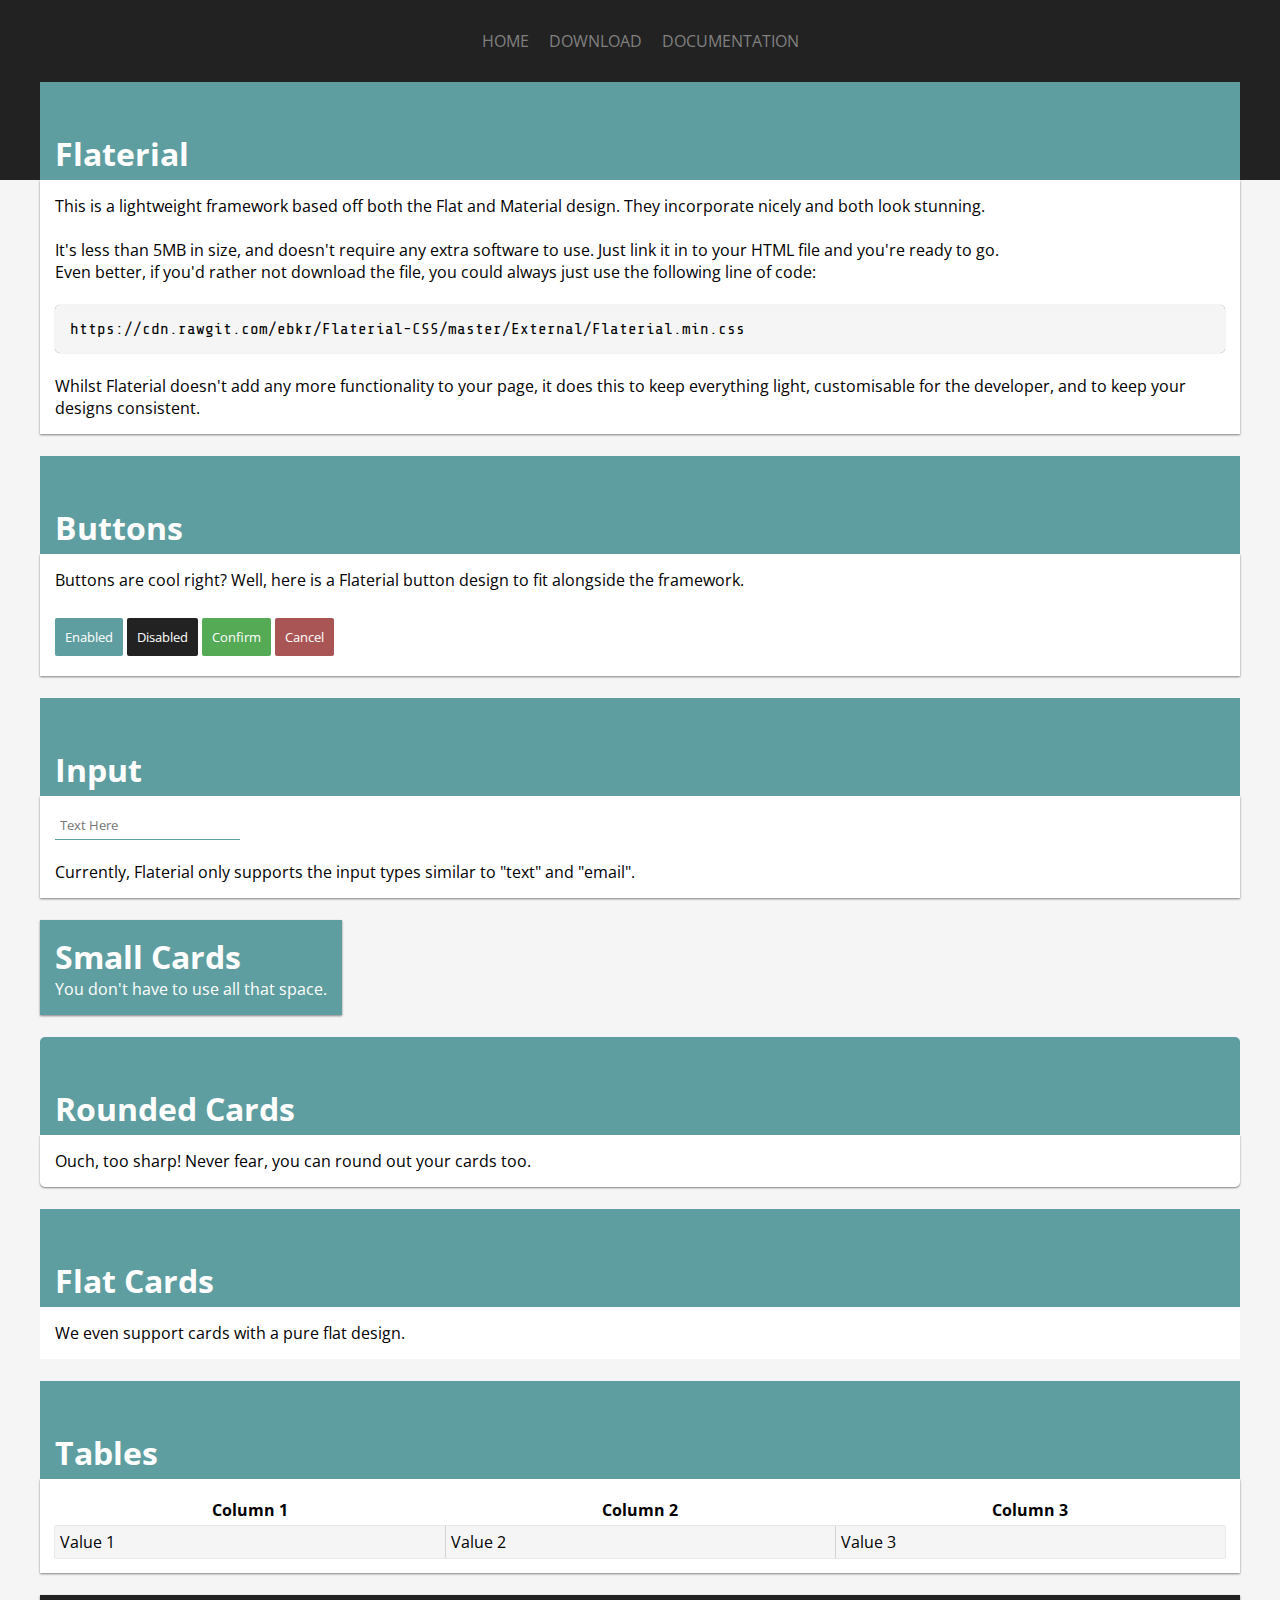
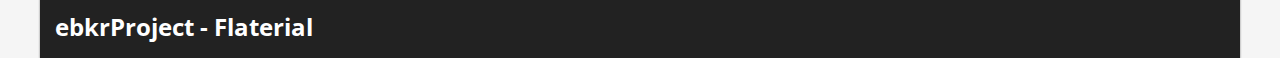
<file: index.html>
<!doctype html>
<html>
    <head>
        <link href="External/Flaterial.css" type="text/css" rel="stylesheet" />
        <meta charset="UTF-8">
        <title>Flaterial CSS</title>
    </head>
    <body class="LightGrey">
        <div class="Black">
            <div class="Container">
                <div id="Header" class="Row Flat" style="text-align:center;color:grey;">
                    <a class="Links">HOME</a><a href="Download.html" class="Links">DOWNLOAD</a><a class="Links">DOCUMENTATION</a>
                </div>
                <div class="Row Flat Title Blue" style="color:white;">
                    <h1>Flaterial</h1>
                </div>
            </div>
        </div>
        <div class="Container">
            <div class="Row White">
                <p>
                    This is a lightweight framework based off both the Flat and Material design. They incorporate nicely and both look stunning. <br/>
                    <br/>
                    It's less than 5MB in size, and doesn't require any extra software to use. Just link it in to your HTML file and you're ready to go. <br/>
                    Even better, if you'd rather not download the file, you could always just use the following line of code: <br/><br/>
                </p>
                <div class="Code LightGrey">https://cdn.rawgit.com/ebkr/Flaterial-CSS/master/External/Flaterial.min.css</div> <br/>
                <p>
                    Whilst Flaterial doesn't add any more functionality to your page, it does this to keep everything light, customisable for the developer, and to keep your designs consistent. 
                </p>
            </div>
        </div>  
        <br/>
        <div class="Container">
            <div class="Row Flat Title Blue" style="color:white;">
                <h1>Buttons</h1>
            </div>
        </div>
        <div class="Container">
            <div class="Row White">
                <p>
                    Buttons are cool right? Well, here is a Flaterial button design to fit alongside the framework.
                </p>
                <br/>
                <button class="Button Blue">Enabled</button>
                <button class="Button Disabled Black">Disabled</button>
                <button class="Button Green">Confirm</button>
                <button class="Button Red">Cancel</button>
            </div>
        </div>
        <br/>
        <div class="Container">
            <div class="Row Flat Title Blue" style="color:white;">
                <h1>Input</h1>
            </div>
        </div>
        <div class="Container">
            <div class="Row White">
                <input type="text" placeholder="Text Here" class="TextInput"/>
                <br/>
                <br/>
                <p>Currently, Flaterial only supports the input types similar to "text" and "email".</p>
            </div>
        </div>
        <br/>
        <div class="Container" style="display:block;">
            <span class="Small Row Blue" style="color:white;">
                <h1>Small Cards</h1>
                <p>You don't have to use all that space.</p>
            </span>
        </div>
        <br/>
        <div class="Container">
            <div class="Row Flat Title Blue Round-Top" style="color:white;">
                <h1>Rounded Cards</h1>
            </div>
        </div>
        <div class="Container">
            <div class="Row White Round-Bottom">
                <p>
                    Ouch, too sharp! Never fear, you can round out your cards too.
                </p>
            </div>
        </div>
        <br/>
        <div class="Container">
            <div class="Row Flat Title Blue" style="color:white;">
                <h1>Flat Cards</h1>
            </div>
        </div>
        <div class="Container">
            <div class="Row Flat White">
                <p>We even support cards with a pure flat design.</p>
            </div>
        </div>
        <br/>
        <div class="Container">
            <div class="Row Flat Title Blue" style="color:white;">
                <h1>Tables</h1>
            </div>
        </div>
        <div class="Container">
            <div class="Row White">
                <table class="Table" style="width:100%;">
                    <tr>
                        <th>Column 1</th>
                        <th>Column 2</th>
                        <th>Column 3</th>
                    </tr>
                    <tr>
                        <td>Value 1</td>
                        <td>Value 2</td>
                        <td>Value 3</td>
                    </tr>
                </table>
            </div>
        </div>
        <br/>
        <div class="Container">
            <div id="Footer" class="Row Black" style="color:white;">
                <h2>ebkrProject - Flaterial</h2>
            </div>
        </div>
        <script src="External/Interactive.js"></script>
    </body>
</html>
</file>
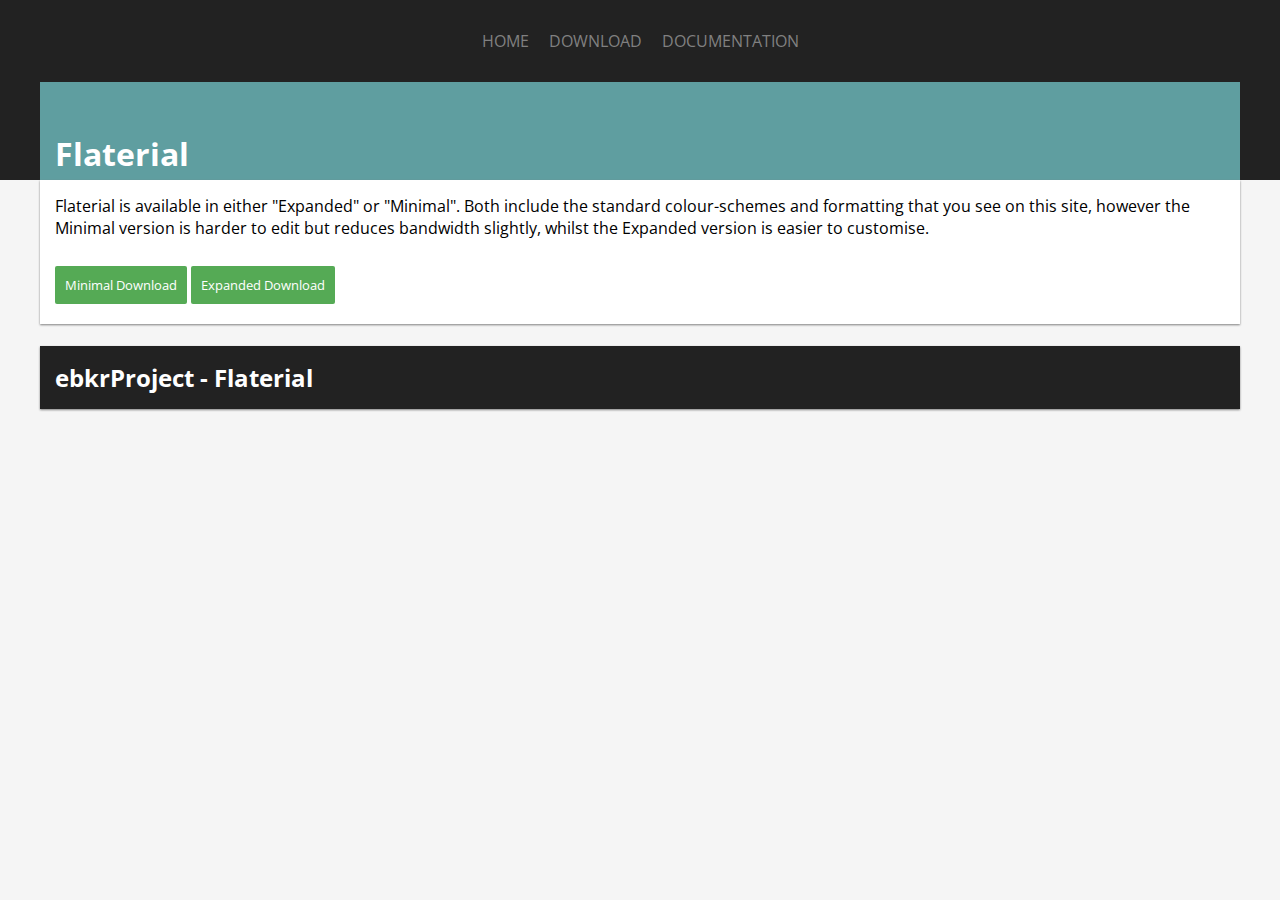
<file: Download.html>
<!doctype html>
<html>
    <head>
        <link href="External/Flaterial.css" type="text/css" rel="stylesheet" />
        <meta charset="UTF-8">
        <title>Flaterial - Download</title>
    </head>
    <body class="LightGrey">
        <div class="Black">
            <div class="Container">
                <div id="Header" class="Row Flat" style="text-align:center;color:grey;">
                    <a href="index.html" class="Links">HOME</a><a class="Links">DOWNLOAD</a><a class="Links">DOCUMENTATION</a>
                </div>
                <div class="Row Flat Title Blue" style="color:white;">
                    <h1>Flaterial</h1>
                </div>
            </div>
        </div>
        <div class="Container">
            <div class="Row White">
                <p>
                    Flaterial is available in either "Expanded" or "Minimal". Both include the standard colour-schemes and formatting that you see on this site, however the Minimal version is harder to edit but reduces bandwidth slightly, whilst the Expanded version is easier to customise.
                </p>
                <br/>
                <button class="Button Enabled Green" onclick="location.href='External/Flaterial.min.css';">Minimal Download</button>
                <button class="Button Enabled Green" onclick="location.href='External/Flaterial.css';">Expanded Download</button>
            </div>
        </div>
        <br/>
        <div class="Container">
            <div id="Footer" class="Row Black" style="color:white;">
                <h2>ebkrProject - Flaterial</h2>
            </div>
        </div>
        <script src="External/Interactive.js"></script>
    </body>
</html>
</file>
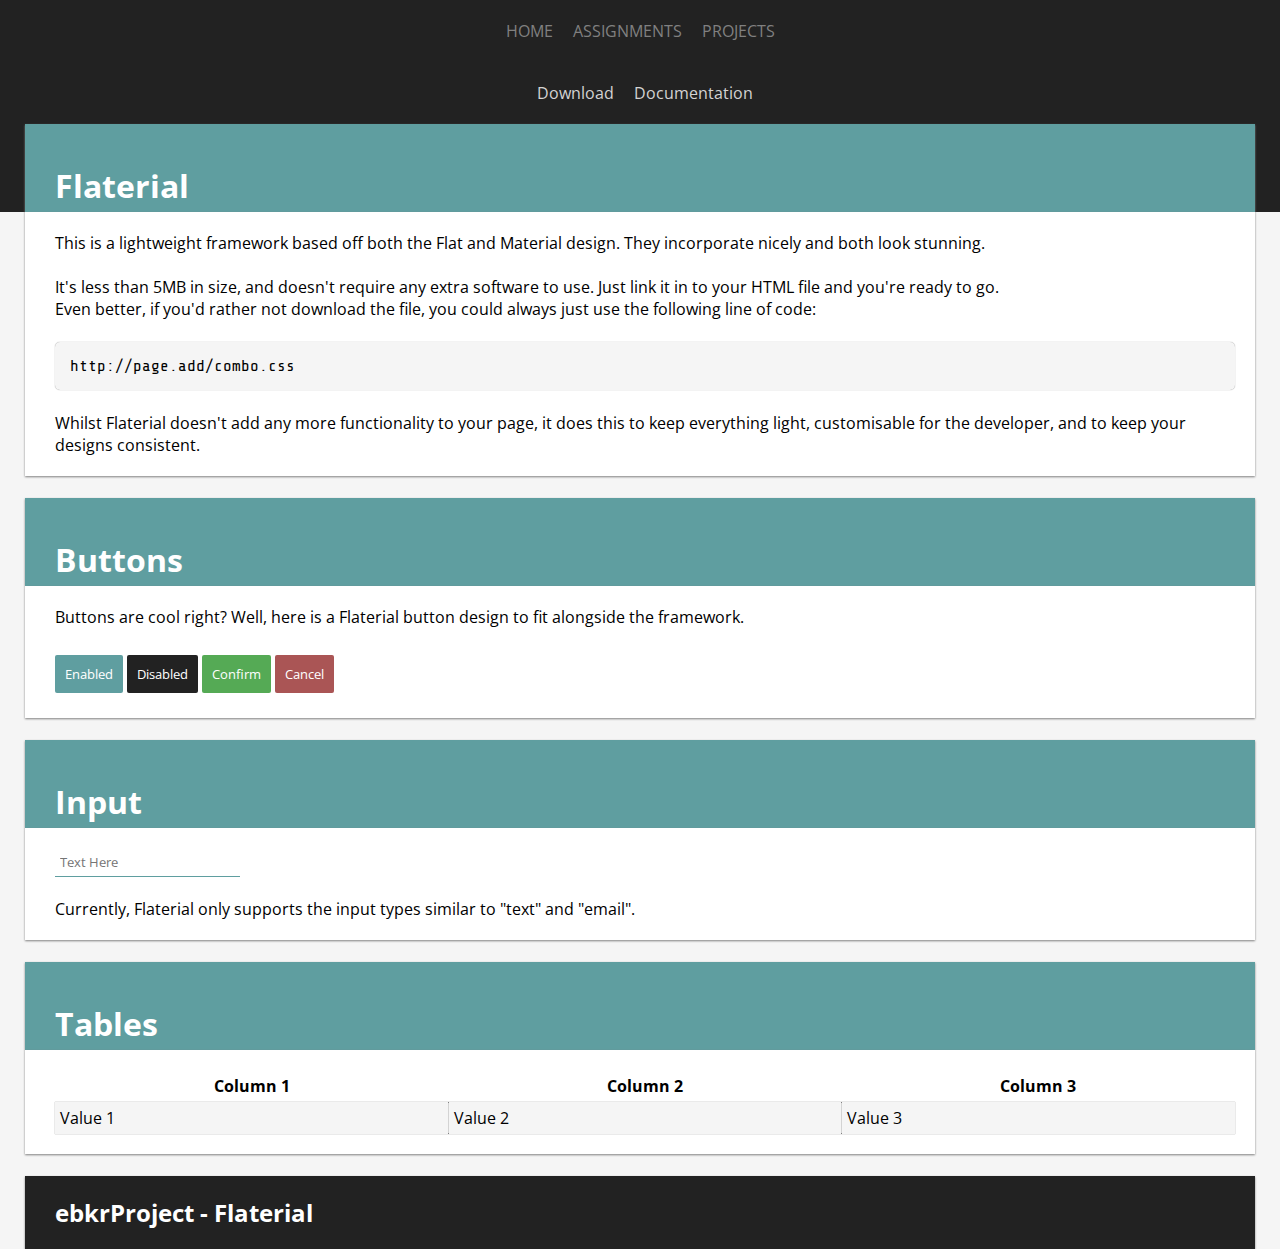
<file: Home.html>
<!doctype html>
<html>
    <head>
        <link href="External/Design.css" type="text/css" rel="stylesheet" />
        <meta charset="UTF-8">
        <title>Flaterial CSS</title>
    </head>
    <body class="LightGrey">
        <div class="Container Black">
            <div id="Header" class="Row" style="text-align:center;color:grey;">
                <a class="Links">HOME</a><a class="Links">ASSIGNMENTS</a><a class="Links">PROJECTS</a>
            </div>
            <div class="Flat-Row" style="text-align:center;color:lightgrey;">
                <a class="Links">Download</a><a class="Links">Documentation</a>
            </div>
            <div class="Row Title Blue" style="color:white;">
                <h1>Flaterial</h1>
            </div>
        </div>
        <div class="Container">
            <div class="Row White">
                <p>
                    This is a lightweight framework based off both the Flat and Material design. They incorporate nicely and both look stunning. <br/>
                    <br/>
                    It's less than 5MB in size, and doesn't require any extra software to use. Just link it in to your HTML file and you're ready to go. <br/>
                    Even better, if you'd rather not download the file, you could always just use the following line of code: <br/><br/>
                </p>
                <div class="Code LightGrey">http://page.add/combo.css</div> <br/>
                <p>
                    Whilst Flaterial doesn't add any more functionality to your page, it does this to keep everything light, customisable for the developer, and to keep your designs consistent. 
                </p>
            </div>
        </div>  
        <br/>
        <div class="Container">
            <div class="Row Title Blue" style="color:white;">
                <h1>Buttons</h1>
            </div>
        </div>
        <div class="Container">
            <div class="Row White">
                <p>
                    Buttons are cool right? Well, here is a Flaterial button design to fit alongside the framework.
                </p>
                <br/>
                <button class="Button Blue">Enabled</button>
                <button class="Button Disabled Black">Disabled</button>
                <button class="Button Green">Confirm</button>
                <button class="Button Red">Cancel</button>
            </div>
        </div>
        <br/>
        <div class="Container">
                <div class="Row Title Blue" style="color:white;">
                    <h1>Input</h1>
                </div>
            </div>
        <div class="Container">
            <div class="Row White">
                <input type="text" placeholder="Text Here" class="TextInput"/>
                <br/>
                <br/>
                <p>Currently, Flaterial only supports the input types similar to "text" and "email".</p>
            </div>
        </div>
        <br/>
        <div class="Container">
                <div class="Row Title Blue" style="color:white;">
                    <h1>Tables</h1>
                </div>
            </div>
        <div class="Container">
            <div class="Row White">
                <table class="Table" style="width:100%;">
                    <tr>
                        <th>Column 1</th>
                        <th>Column 2</th>
                        <th>Column 3</th>
                    </tr>
                    <tr>
                        <td>Value 1</td>
                        <td>Value 2</td>
                        <td>Value 3</td>
                    </tr>
                </table>
            </div>
        </div>
        <br/>
        <div class="Container">
            <div id="Footer" class="Row Black" style="color:white;">
                <h2>ebkrProject - Flaterial</h2>
            </div>
        </div>
        <script src="External/Interactive.js"></script>
    </body>
</html>
</file>
<file: External/Flaterial.css>
@import url('https://fonts.googleapis.com/css?family=Open+Sans:300');
@import url('https://fonts.googleapis.com/css?family=Share+Tech+Mono');

:root {
    --primary-colour: cadetblue;
    --box-shadow-colour: grey;
    --header-underline-colour: white;
    --header-text-colour: white;
    --animation-time: 0.1s;
    --button-shadow-colour: black;
    --button-text-colour: white;
	--highlight-colour: papayawhip;
	--highlight-text-colour: black;
}

* {
    font-family: "Open Sans", arial;
    margin: 0px;
}

html, body {
    padding: 0px;
}

.Container {
    max-width: 1200px;
    margin: 0px auto;
}

.Row {
    padding: 15px;
} .Row:not(.Flat) {
    box-shadow: 0px 1px 2px var(--box-shadow-colour);
} .Row[class~=Title] {
    padding: 50px 15px 5px 15px;
}

.Small {
    display: inline-block;
}

.Round-Top {
    border-radius: 5px 5px 0px 0px;
} .Round-Bottom {
    border-radius: 0px 0px 5px 5px;
}

.Code {
    border-radius: 5px;
    padding: 15px;
    box-shadow: 0px 0px 1px var(--box-shadow-colour);
    font-family: "Share Tech Mono", monospace;
    display: block;
}

#Header {
    box-shadow: 0px;
    padding: 20px;
}

.Links {
    margin: 10px 10px;
    transition: color var(--animation-time) linear;
    transition: box-shadow var(--animation-time) ease-out;
    display: inline-block;
} .Links:hover {
    color: var(--header-text-colour);
    box-shadow: 0px 1px 0px var(--header-underline-colour);
}

a {
    text-decoration: none;
    color: inherit;
}

::selection {
	background-color: var(--highlight-colour);
	color: var(--highlight-text-colour);
}

.Table {
    table-layout: fixed;
}

.Table, .Table * {
    border-collapse: collapse;
    margin: 0px;
    word-wrap: break-word;
}

.Table *{
    padding: 5px;
}

.Table tr:nth-child(even) {
    background-color:  whitesmoke;
    box-shadow: 0px 0px 1px var(--box-shadow-colour);
}

.Table td {
    border-left: 1px solid lightgrey;
}

.Table td:nth-child(1) {
    border-left: 0px;
}

/* Buttons */

.Button {
    outline: 0px;
    border: 0px;
    padding: 10px;
    margin: 5px 0px 5px 0px;
    text-decoration: none;
    border-radius: 2px;
    color: var(--button-text-colour);
    box-shadow: 0px 0px 0px var(--button-shadow-colour);
    transition: box-shadow var(--animation-time) linear;
    cursor: pointer;
	display: inline-block;
}

.Button:not(.Disabled):hover {
    box-shadow: 0px 0px 6px var(--button-shadow-colour);
}

.Disabled:hover {
    cursor: not-allowed;
}

.TextInput {
    color: inherit;
    background-color: rgba(0,0,0,0);
    transition: box-shadow var(--animation-time) linear;
    box-shadow: 0px 1px 0px var(--primary-colour);
    border: 0px;
    outline: 0px;
    padding: 5px;
}

.TextInput:focus {
    box-shadow: 0px 0px 0px 3px var(--primary-colour);
}

/* COLOURS */

.Black {
    background-color: #222;
}

.Grey {
    background-color: #333;
}

.Blue {
    background-color: cadetblue;
}

.White {
    background-color: #FFF;
}

.LightGrey {
    background-color: #F5F5F5;
}

.Green {
    background-color: #5A5;
}

.Red {
    background-color: #A55;
}

.Purple {
    background-color: #6966DB;
}

.Primary {
    background-color: var(--primary-colour);
}
</file>
<file: External/Design.css>
@import url('https://fonts.googleapis.com/css?family=Open+Sans:300');
@import url('https://fonts.googleapis.com/css?family=Share+Tech+Mono');

:root {
    --primary-colour: cadetblue;
    --box-shadow-colour: grey;
    --header-underline-colour: white;
    --header-text-colour: white;
    --animation-time: 0.1s;
    --button-shadow-colour: black;
    --button-text-colour: white;
	--highlight-colour: papayawhip;
	--highlight-text-colour: black;
}

* {
    position: relative;
    font-family: "Open Sans", "Arial";
    margin: 0px;
}

html, body {
    margin: 0px;
}

.Container {
    width: 100%;
    margin: 0px;
}

.Row {
    max-width: 1180px;
    margin: 0px auto;
    padding: 20px;
    padding-left: 30px;
    box-shadow: 0px 1px 2px var(--box-shadow-colour);
}

.Flat-Row {
    max-width: 1180px;
    margin: 0px auto;
    padding: 20px;
    padding-left: 30px;
}

.Title {
    padding-top: 40px;
    padding-bottom: 5px;
}

#Header {
    box-shadow: 0px 0px 0px 0px;
    padding: 20px;
}

.Links {
    margin: 10px 10px;
    transition: color var(--animation-time) linear;
    transition: box-shadow var(--animation-time) ease-out;
}

.Links:hover {
    color: var(--header-text-colour);
    box-shadow: 0px 1px 0px var(--header-underline-colour);
}

a {
    text-decoration: none;
    color: inherit;
}

.Code {
    border-radius: 5px;
    padding: 15px;
    box-shadow: 0px 0px 1px var(--box-shadow-colour);
    font-family: "Share Tech Mono", monospace;
}

::selection {
	background-color: var(--highlight-colour);
	color: var(--highlight-text-colour);
}

.Table {
    table-layout: fixed;
}

.Table, .Table * {
    border-collapse: collapse;
    margin: 0px;
    word-wrap: break-word;
}

.Table *{
    padding: 5px;
}

.Table tr:nth-child(even) {
    background-color:  whitesmoke;
    box-shadow: 0px 0px 1px var(--box-shadow-colour);
}

.Table td {
    border-left: 1px solid lightgrey;
}

.Table td:nth-child(1) {
    border-left: 0px;
}

/* Buttons */

.Button {
    outline: 0px;
    border: 0px;
    padding: 10px;
    margin-top: 5px;
    margin-bottom: 5px;
    text-decoration: none;
    border-radius: 2px;
    color: var(--button-text-colour);
    box-shadow: 0px 0px 0px var(--button-shadow-colour);
    transition: box-shadow var(--animation-time) linear;
    cursor: pointer;
}

.Button:not(.Disabled):hover {
    box-shadow: 0px 0px 6px var(--button-shadow-colour);
}

.Disabled:hover {
    cursor: not-allowed;
}

.TextInput {
    color: inherit;
    background-color: rgba(0,0,0,0);
    transition: box-shadow var(--animation-time) linear;
    box-shadow: 0px 1px 0px var(--primary-colour);
    border: 0px;
    outline: 0px;
    padding: 5px;
}

.TextInput:focus {
    box-shadow: 0px 0px 0px 3px var(--primary-colour);
}

/* Colours */

.Black {
    background-color: #222;
}

.Grey {
    background-color: #333;
}

.Blue {
    background-color: cadetblue;
}

.White {
    background-color: #FFF;
}

.LightGrey {
    background-color: #F5F5F5;
}

.Green {
    background-color: #5A5;
}

.Red {
    background-color: #A55;
}

.Purple {
    background-color: #6966DB;
}

.Primary {
    background-color: var(--primary-colour);
}
</file>
